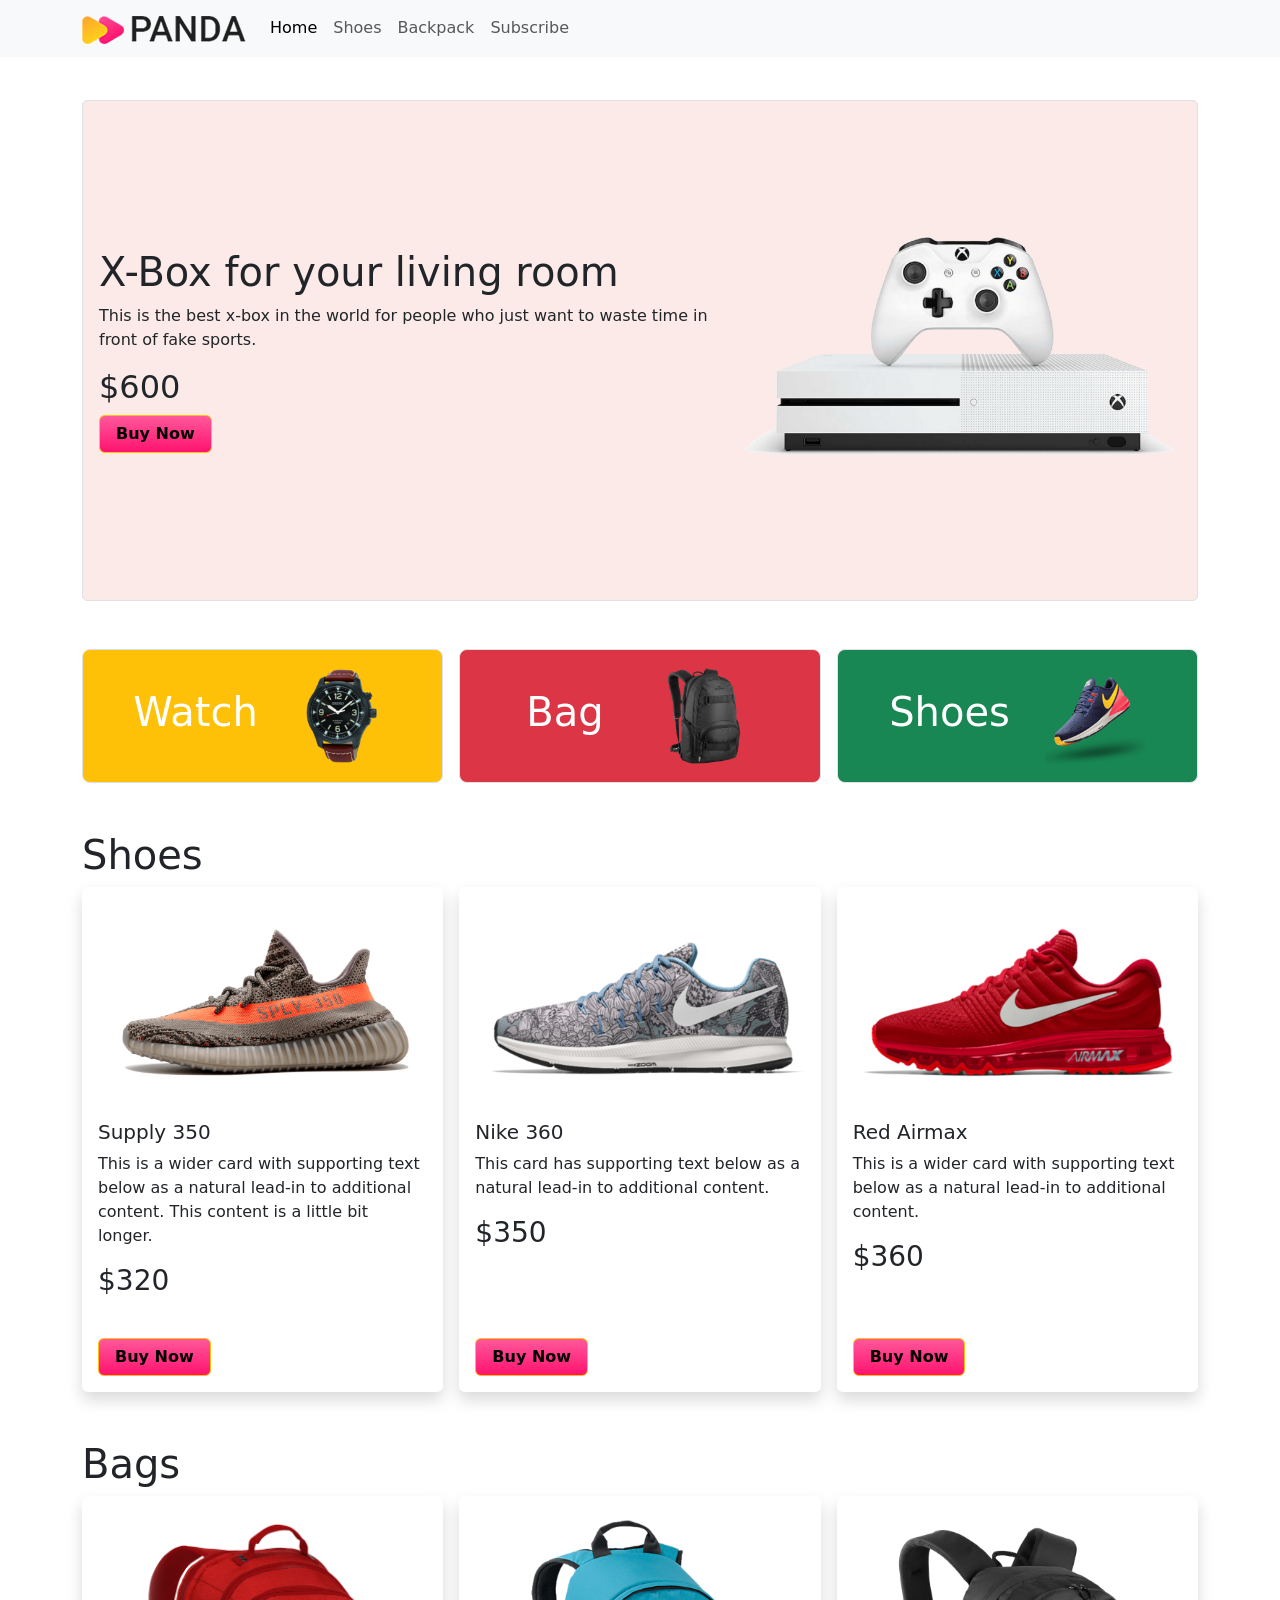
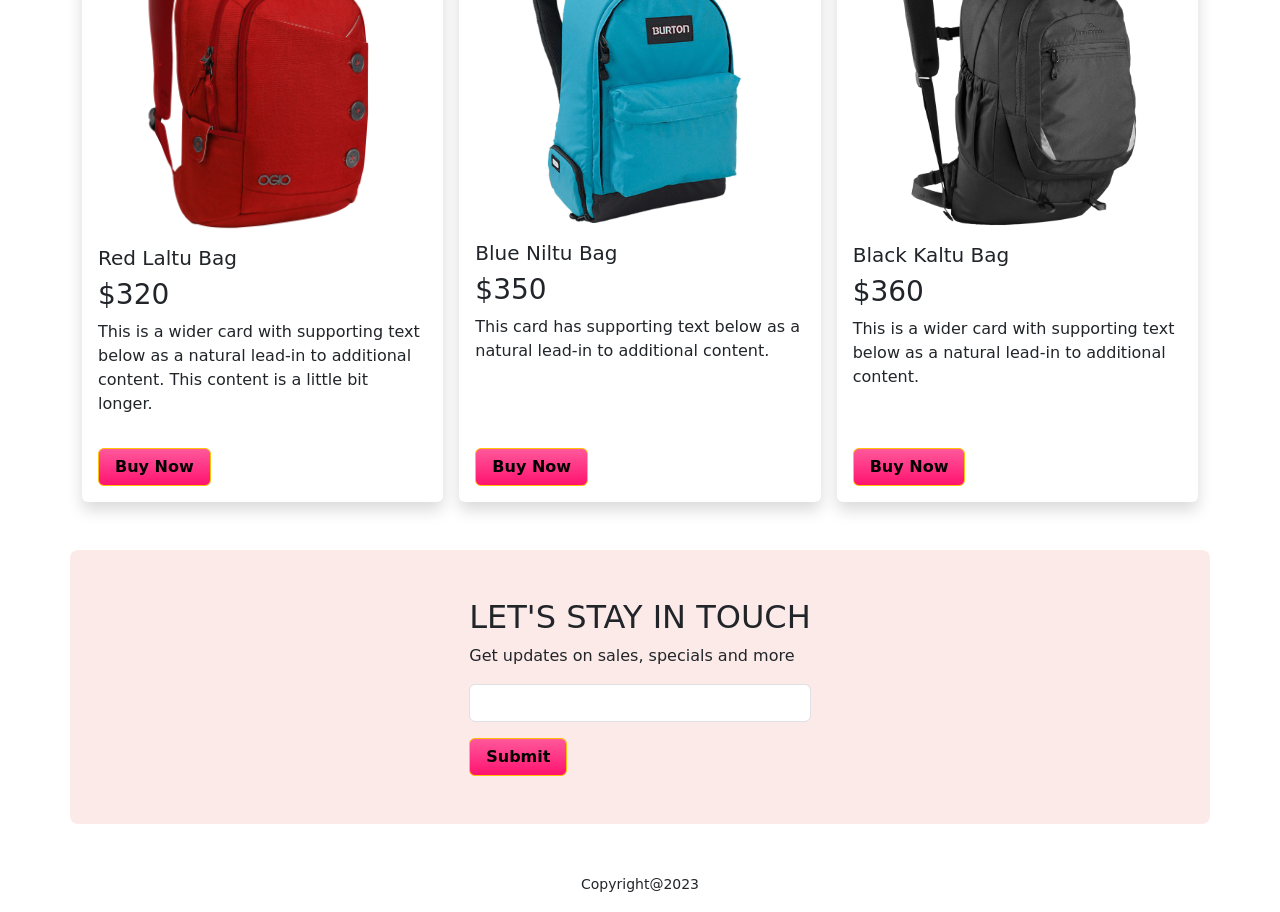
<file: index.html>
<!DOCTYPE html>
<html lang="en">

<head>
    <meta charset="UTF-8">
    <meta name="viewport" content="width=device-width, initial-scale=1.0">
    <title>Bootstrap Landing Page</title>
    <link rel="stylesheet" href="css/bootstrap.min.css">
    <link rel="stylesheet" href="style.css">
</head>

<body>
    <header class="container">
        <nav class="navbar navbar-expand-lg fixed-top bg-light">
            <div class="container">
                <a class="navbar-brand" href="#"><img src="images/logo.png" alt=""></a>
                <button class="navbar-toggler" type="button" data-bs-toggle="collapse"
                    data-bs-target="#navbarSupportedContent" aria-controls="navbarSupportedContent"
                    aria-expanded="false" aria-label="Toggle navigation">
                    <span class="navbar-toggler-icon"></span>
                </button>
                <div class="collapse navbar-collapse" id="navbarSupportedContent">
                    <ul class="navbar-nav me-auto mb-2 mb-lg-0">
                        <li class="nav-item">
                            <a class="nav-link active" aria-current="page" href="#home">Home</a>
                        </li>
                        <li class="nav-item">
                            <a class="nav-link" href="#shoes">Shoes</a>
                        </li>
                        <li class="nav-item">
                            <a class="nav-link" href="#bags">Backpack</a>
                        </li>
                        <li class="nav-item">
                            <a class="nav-link" href="#subscribe">Subscribe</a>
                        </li>
                    </ul>
                </div>
            </div>
        </nav>
        <section id="home" style="margin-top: 100px;">
            <div id="carouselExampleSlidesOnly" class="carousel slide" data-bs-ride="carousel">
                <div class="carousel-inner">
                    <div class="carousel-item active panda-bg-info border rounded p-3">
                        <div class="row">
                            <div class="col-lg-7 d-flex align-items-center ">
                                <div>
                                    <h1>Cool Dude Headphone</h1>
                                    <p>This is the best headphone in the world for people who just want to waste time infront of funky world.
                                    </p>
                                    <h2>$420</h2>
                                    <div class="btn panda-btn-buy-now px-3 fw-bold">Buy Now</div>
                                </div>
                            </div>
                            <div class="col-lg-5">
                                <img src="images/banner-images/headphone.png" class="d-block w-100" alt="">
                            </div>
                        </div>
                    </div>
                    <div class="carousel-item active panda-bg-info border rounded p-3">
                        <div class="row">
                            <div class="col-lg-7 d-flex align-items-center ">
                                <div>
                                    <h1>Mega LCD TV For Sports</h1>
                                    <p>This is the best tv in the world for people who just want to waste time in front of tv.</p>
                                    <h2>$1200</h2>
                                    <div class="btn panda-btn-buy-now px-3 fw-bold">Buy Now</div>
                                </div>
                            </div>
                            <div class="col-lg-5">
                                <img src="images/banner-images/tv.png" class="d-block w-100" alt="">
                            </div>
                        </div>
                    </div>
                    <div class="carousel-item active panda-bg-info border rounded p-3">
                        <div class="row">
                            <div class="col-lg-7 d-flex align-items-center ">
                                <div>
                                    <h1>X-Box for your living room</h1>
                                    <p>This is the best x-box in the world for people who just want to waste time in front of fake sports.
                                    </p>
                                    <h2>$600</h2>
                                    <div class="btn panda-btn-buy-now px-3 fw-bold">Buy Now</div>
                                </div>
                            </div>
                            <div class="col-lg-5">
                                <img src="images/banner-images/xbox.png" class="d-block w-100" alt="">
                            </div>
                        </div>
                    </div>
                </div>
            </div>
        </section>
    </header>
    <main>
        <section>
            <div class="container text-center my-5 categories">
                <div class="row g-3">
                    <div class="col-lg-4 col-md-6 col-sm-12 col-12">
                        <div class="p-3 border rounded-3 bg-warning d-flex align-items-center justify-content-evenly">
                            <h1 class="text-white">Watch</h1>
                            <img class="img-fluid" src="images/categories/watch.png" alt="">
                        </div>
                    </div>
                    <div class="col-lg-4 col-md-6 col-sm-12 col-12">
                        <div class="p-3 border rounded-3 bg-danger d-flex align-items-center justify-content-evenly">
                            <h1 class="text-white">Bag</h1>
                            <img class="img-fluid" src="images/categories/bag.png" alt="">
                        </div>
                    </div>
                    <div class="col-lg-4 col-md-6 col-sm-12 col-12">
                        <div class="p-3 border rounded-3 bg-success d-flex align-items-center justify-content-evenly">
                            <h1 class="text-white">Shoes</h1>
                            <img class="img-fluid" src="images/categories/shoes.png" alt="">
                        </div>
                    </div>
                </div>
            </div>
        </section>
    </main>
    <section class="container my-5" id="shoes">
        <h1>Shoes</h1>
        <div class="row row-cols-1 row-cols-md-2 row-cols-lg-3 g-3">
            <div class="col">
              <div class="card border border-0 shadow h-100">
                <img class="img-fluid" src="images/shoes/shoe-1.png" class="card-img-top" alt="...">
                <div class="card-body">
                  <h5 class="card-title">Supply 350</h5>
                  <p class="card-text">This is a wider card with supporting text below as a natural lead-in to additional content. This content is a little bit longer.</p>
                  <h3>$320</h3>
                </div>
                <div class="m-3">
                    <div class="btn panda-btn-buy-now px-3 fw-bold">Buy Now</div>
                </div>
              </div>
            </div>
            <div class="col">
              <div class="card border border-0 shadow h-100">
                <img aria-colcount="img-fluid" src="images/shoes/shoe-2.png" class="card-img-top" alt="...">
                <div class="card-body">
                  <h5 class="card-title">Nike 360</h5>
                  <p class="card-text">This card has supporting text below as a natural lead-in to additional content.</p>
                  <h3>$350</h3>
                </div>
                <div class="m-3">
                    <div class="btn panda-btn-buy-now px-3 fw-bold">Buy Now</div>
                </div>
              </div>
            </div>
            <div class="col">
              <div class="card border border-0 shadow h-100">
                <img class="img-fluid" src="images/shoes/shoe-3.png" class="card-img-top" alt="...">
                <div class="card-body">
                  <h5 class="card-title">Red Airmax</h5>
                  <p class="card-text">This is a wider card with supporting text below as a natural lead-in to additional content.</p>
                  <h3>$360</h3>
                </div>
                <div class="m-3">
                    <div class="btn panda-btn-buy-now px-3 fw-bold">Buy Now</div>
                </div>
              </div>
            </div>
          </div>
    </section>
    <section class="container my-5 " id="bags">
        <h1>Bags</h1>
        <div class="row row-cols-1 row-cols-md-2 row-cols-lg-3 g-3">
            <div class="col">
              <div class="card border border-0 shadow h-100">
                <img class="img-fluid" src="images/bags/bag-1.png" class="card-img-top" alt="...">
                <div class="card-body">
                  <h5 class="card-title">Red Laltu Bag</h5>
                  <h3>$320</h3>
                  <p class="card-text">This is a wider card with supporting text below as a natural lead-in to additional content. This content is a little bit longer.</p>
                </div>
                <div class="m-3">
                    <div class="btn panda-btn-buy-now px-3 fw-bold">Buy Now</div>
                </div>
              </div>
            </div>
            <div class="col">
              <div class="card border border-0 shadow h-100">
                <img aria-colcount="img-fluid" src="images/bags/bag-2.png" class="card-img-top" alt="...">
                <div class="card-body">
                  <h5 class="card-title">Blue Niltu Bag</h5>
                  <h3>$350</h3>
                  <p class="card-text">This card has supporting text below as a natural lead-in to additional content.</p>                </div>
                <div class="m-3">
                    <div class="btn panda-btn-buy-now px-3 fw-bold">Buy Now</div>
                </div>
              </div>
            </div>
            <div class="col">
              <div class="card border border-0 shadow h-100">
                <img class="img-fluid" src="images/bags/bag-3.png" class="card-img-top" alt="...">
                <div class="card-body">
                  <h5 class="card-title">Black Kaltu Bag</h5>
                  <h3>$360</h3>
                  <p class="card-text">This is a wider card with supporting text below as a natural lead-in to additional content.</p>
                </div>
                <div class="m-3">
                    <div class="btn panda-btn-buy-now px-3 fw-bold">Buy Now</div>
                </div>
              </div>
            </div>
          </div>
    </section>
    <section class="container d-flex justify-content-center align-items-center my-5 panda-bg-info py-5 rounded-3" id="subscribe">
        <div>
            <h2>LET'S STAY IN TOUCH</h2>
            <p>Get updates on sales, specials and more</p>
            <form>
                <div class="mb-3">
                  <input type="email" class="form-control" id="exampleInputEmail1" aria-describedby="emailHelp">
                </div>
                <button type="submit" class="btn panda-btn-buy-now px-3 fw-bold">Submit</button>
            </form>
        </div>
    </section>
    <footer class="text-center">
        <p><small>Copyright@2023</small></p>
    </footer>





    <script src="js/bootstrap.bundle.min.js"></script>
    <script src="js/bootstrap.min.js"></script>
</body>

</html>
</file>
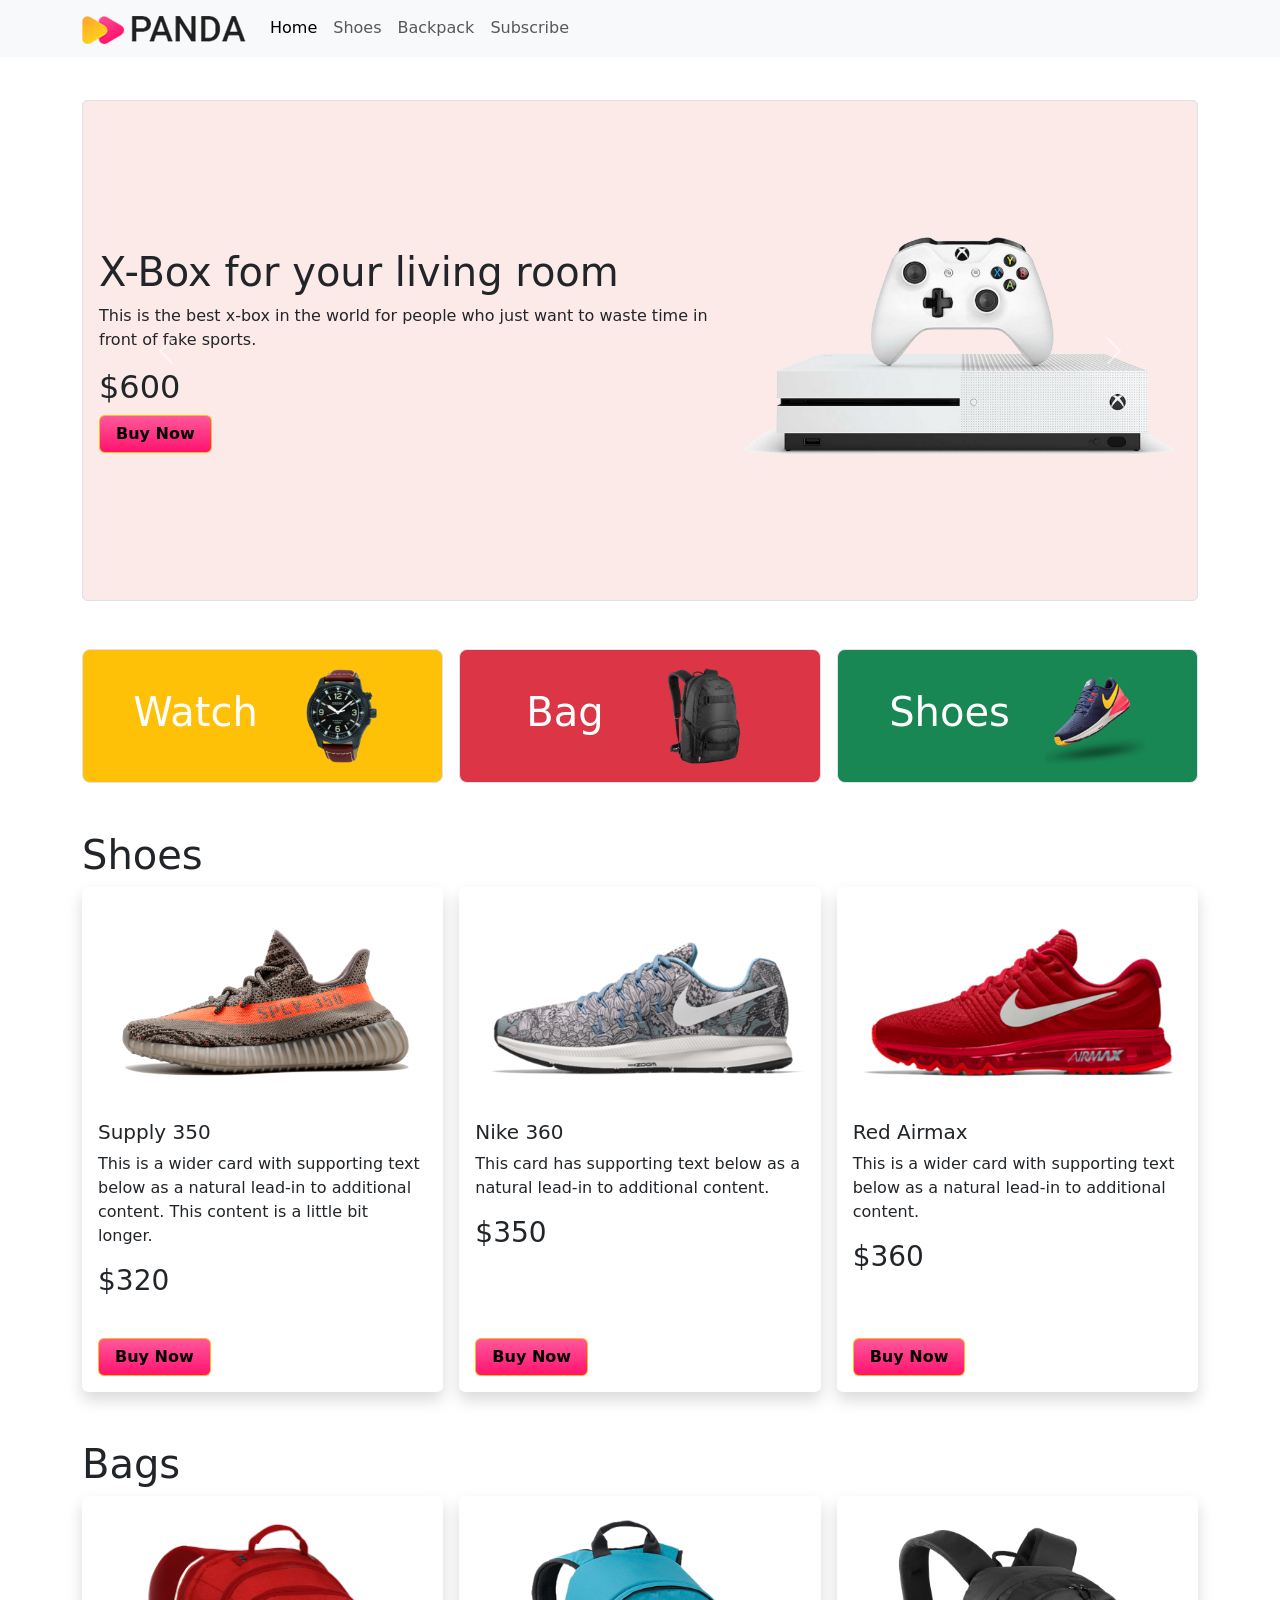
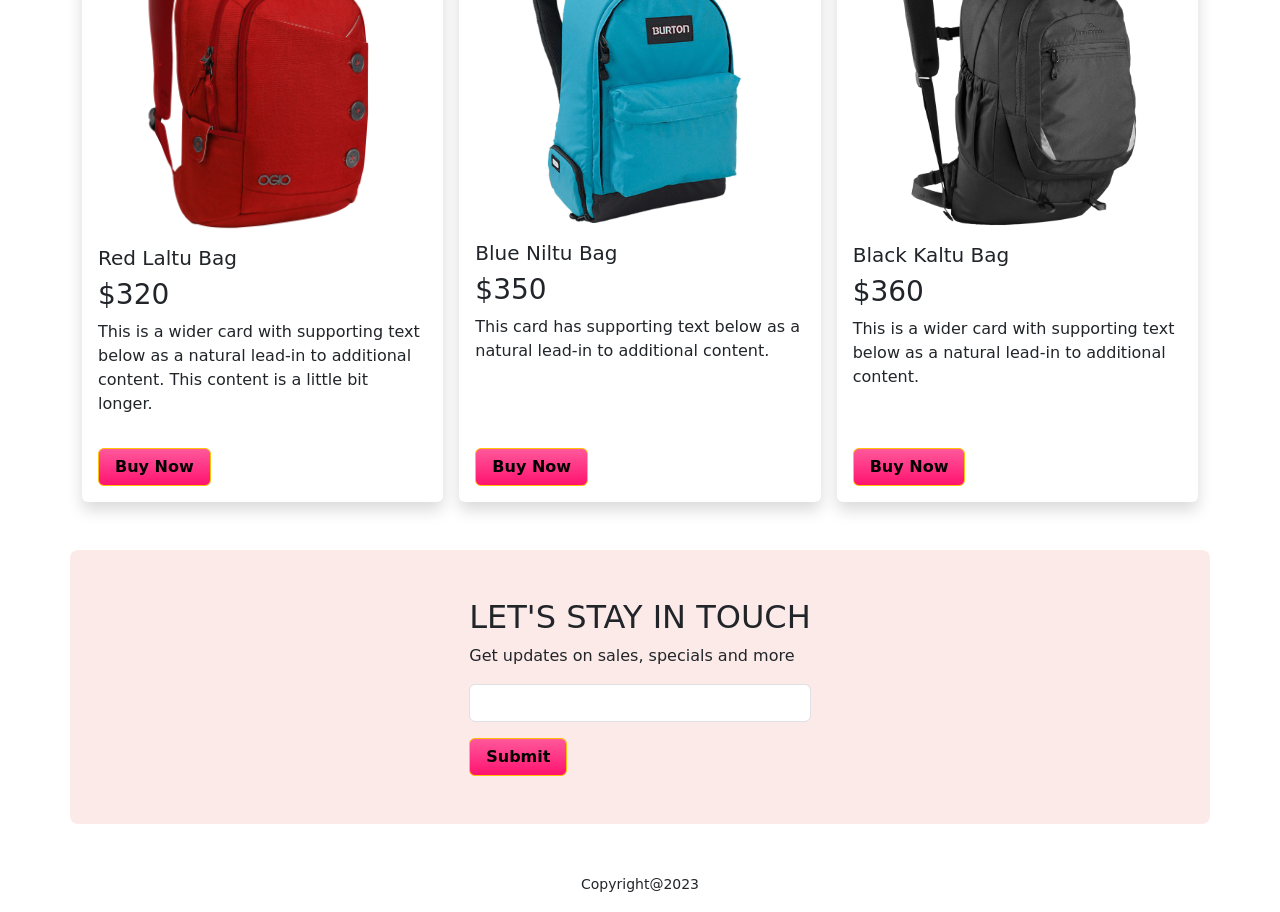
<file: panda commarce/index.html>
<!DOCTYPE html>
<html lang="en">

<head>
    <meta charset="UTF-8">
    <meta name="viewport" content="width=device-width, initial-scale=1.0">
    <title>Bootstrap Landing Page</title>
    <link rel="stylesheet" href="css/bootstrap.min.css">
    <link rel="stylesheet" href="style.css">
</head>

<body>
    <header class="container">
        <nav class="navbar navbar-expand-lg fixed-top bg-light">
            <div class="container">
                <a class="navbar-brand" href="#"><img src="images/logo.png" alt=""></a>
                <button class="navbar-toggler" type="button" data-bs-toggle="collapse"
                    data-bs-target="#navbarSupportedContent" aria-controls="navbarSupportedContent"
                    aria-expanded="false" aria-label="Toggle navigation">
                    <span class="navbar-toggler-icon"></span>
                </button>
                <div class="collapse navbar-collapse" id="navbarSupportedContent">
                    <ul class="navbar-nav me-auto mb-2 mb-lg-0">
                        <li class="nav-item">
                            <a class="nav-link active" aria-current="page" href="#home">Home</a>
                        </li>
                        <li class="nav-item">
                            <a class="nav-link" href="#shoes">Shoes</a>
                        </li>
                        <li class="nav-item">
                            <a class="nav-link" href="#bags">Backpack</a>
                        </li>
                        <li class="nav-item">
                            <a class="nav-link" href="#subscribe">Subscribe</a>
                        </li>
                    </ul>
                </div>
            </div>
        </nav>
        <section id="home" style="margin-top: 100px;">
            <div id="carouselExample" class="carousel slide">
                <div class="carousel-inner">
                    <div class="carousel-item active panda-bg-info border rounded p-3">
                        <div class="row">
                            <div class="col-lg-7 d-flex align-items-center ">
                                <div>
                                    <h1>Cool Dude Headphone</h1>
                                    <p>This is the best headphone in the world for people who just want to waste time infront of funky world.</p>
                                    <h2>$420</h2>
                                    <div class="btn panda-btn-buy-now px-3 fw-bold">Buy Now</div>
                                </div>
                            </div>
                            <div class="col-lg-5">
                                <img src="images/banner-images/headphone.png" class="d-block w-100" alt="">
                            </div>
                        </div>
                    </div>
                    <div class="carousel-item active panda-bg-info border rounded p-3">
                        <div class="row">
                            <div class="col-lg-7 d-flex align-items-center ">
                                <div>
                                    <h1>Mega LCD TV For Sports</h1>
                                    <p>This is the best tv in the world for people who just want to waste time in front of tv.</p>
                                    <h2>$1200</h2>
                                    <div class="btn panda-btn-buy-now px-3 fw-bold">Buy Now</div>
                                </div>
                            </div>
                            <div class="col-lg-5">
                                <img src="images/banner-images/tv.png" class="d-block w-100" alt="">
                            </div>
                        </div>
                    </div>
                    <div class="carousel-item active panda-bg-info border rounded p-3">
                        <div class="row">
                            <div class="col-lg-7 d-flex align-items-center ">
                                <div>
                                    <h1>X-Box for your living room</h1>
                                    <p>This is the best x-box in the world for people who just want to waste time in front of fake sports.</p>
                                    <h2>$600</h2>
                                    <div class="btn panda-btn-buy-now px-3 fw-bold">Buy Now</div>
                                </div>
                            </div>
                            <div class="col-lg-5">
                                <img src="images/banner-images/xbox.png" class="d-block w-100" alt="">
                            </div>
                        </div>
                    </div>
                </div>
                <button class="carousel-control-prev" type="button" data-bs-target="#carouselExample"
                    data-bs-slide="prev">
                    <span class="carousel-control-prev-icon" aria-hidden="true"></span>
                    <span class="visually-hidden">Previous</span>
                </button>
                <button class="carousel-control-next" type="button" data-bs-target="#carouselExample"
                    data-bs-slide="next">
                    <span class="carousel-control-next-icon" aria-hidden="true"></span>
                    <span class="visually-hidden">Next</span>
                </button>
            </div>
        </section>
    </header>
    <main>
        <section>
            <div class="container text-center my-5 categories">
                <div class="row g-3">
                    <div class="col-lg-4 col-md-6 col-sm-12 col-12">
                        <div class="p-3 border rounded-3 bg-warning d-flex align-items-center justify-content-evenly">
                            <h1 class="text-white">Watch</h1>
                            <img class="img-fluid" src="images/categories/watch.png" alt="">
                        </div>
                    </div>
                    <div class="col-lg-4 col-md-6 col-sm-12 col-12">
                        <div class="p-3 border rounded-3 bg-danger d-flex align-items-center justify-content-evenly">
                            <h1 class="text-white">Bag</h1>
                            <img class="img-fluid" src="images/categories/bag.png" alt="">
                        </div>
                    </div>
                    <div class="col-lg-4 col-md-6 col-sm-12 col-12">
                        <div class="p-3 border rounded-3 bg-success d-flex align-items-center justify-content-evenly">
                            <h1 class="text-white">Shoes</h1>
                            <img class="img-fluid" src="images/categories/shoes.png" alt="">
                        </div>
                    </div>
                </div>
            </div>
        </section>
    </main>
    <section class="container my-5" id="shoes">
        <h1>Shoes</h1>
        <div class="row row-cols-1 row-cols-md-2 row-cols-lg-3 g-3">
            <div class="col">
              <div class="card border border-0 shadow h-100">
                <img class="img-fluid" src="images/shoes/shoe-1.png" class="card-img-top" alt="...">
                <div class="card-body">
                  <h5 class="card-title">Supply 350</h5>
                  <p class="card-text">This is a wider card with supporting text below as a natural lead-in to additional content. This content is a little bit longer.</p>
                  <h3>$320</h3>
                </div>
                <div class="m-3">
                    <div class="btn panda-btn-buy-now px-3 fw-bold">Buy Now</div>
                </div>
              </div>
            </div>
            <div class="col">
              <div class="card border border-0 shadow h-100">
                <img aria-colcount="img-fluid" src="images/shoes/shoe-2.png" class="card-img-top" alt="...">
                <div class="card-body">
                  <h5 class="card-title">Nike 360</h5>
                  <p class="card-text">This card has supporting text below as a natural lead-in to additional content.</p>
                  <h3>$350</h3>
                </div>
                <div class="m-3">
                    <div class="btn panda-btn-buy-now px-3 fw-bold">Buy Now</div>
                </div>
              </div>
            </div>
            <div class="col">
              <div class="card border border-0 shadow h-100">
                <img class="img-fluid" src="images/shoes/shoe-3.png" class="card-img-top" alt="...">
                <div class="card-body">
                  <h5 class="card-title">Red Airmax</h5>
                  <p class="card-text">This is a wider card with supporting text below as a natural lead-in to additional content.</p>
                  <h3>$360</h3>
                </div>
                <div class="m-3">
                    <div class="btn panda-btn-buy-now px-3 fw-bold">Buy Now</div>
                </div>
              </div>
            </div>
          </div>
    </section>
    <section class="container my-5 " id="bags">
        <h1>Bags</h1>
        <div class="row row-cols-1 row-cols-md-2 row-cols-lg-3 g-3">
            <div class="col">
              <div class="card border border-0 shadow h-100">
                <img class="img-fluid" src="images/bags/bag-1.png" class="card-img-top" alt="...">
                <div class="card-body">
                  <h5 class="card-title">Red Laltu Bag</h5>
                  <h3>$320</h3>
                  <p class="card-text">This is a wider card with supporting text below as a natural lead-in to additional content. This content is a little bit longer.</p>
                </div>
                <div class="m-3">
                    <div class="btn panda-btn-buy-now px-3 fw-bold">Buy Now</div>
                </div>
              </div>
            </div>
            <div class="col">
              <div class="card border border-0 shadow h-100">
                <img aria-colcount="img-fluid" src="images/bags/bag-2.png" class="card-img-top" alt="...">
                <div class="card-body">
                  <h5 class="card-title">Blue Niltu Bag</h5>
                  <h3>$350</h3>
                  <p class="card-text">This card has supporting text below as a natural lead-in to additional content.</p>                </div>
                <div class="m-3">
                    <div class="btn panda-btn-buy-now px-3 fw-bold">Buy Now</div>
                </div>
              </div>
            </div>
            <div class="col">
              <div class="card border border-0 shadow h-100">
                <img class="img-fluid" src="images/bags/bag-3.png" class="card-img-top" alt="...">
                <div class="card-body">
                  <h5 class="card-title">Black Kaltu Bag</h5>
                  <h3>$360</h3>
                  <p class="card-text">This is a wider card with supporting text below as a natural lead-in to additional content.</p>
                </div>
                <div class="m-3">
                    <div class="btn panda-btn-buy-now px-3 fw-bold">Buy Now</div>
                </div>
              </div>
            </div>
          </div>
    </section>
    <section class="container d-flex justify-content-center align-items-center my-5 panda-bg-info py-5 rounded-3" id="subscribe">
        <div>
            <h2>LET'S STAY IN TOUCH</h2>
            <p>Get updates on sales, specials and more</p>
            <form>
                <div class="mb-3">
                  <input type="email" class="form-control" id="exampleInputEmail1" aria-describedby="emailHelp">
                </div>
                <button type="submit" class="btn panda-btn-buy-now px-3 fw-bold">Submit</button>
            </form>
        </div>
    </section>
    <footer class="text-center">
        <p><small>Copyright@2023</small></p>
    </footer>





    <script src="js/bootstrap.bundle.min.js"></script>
    <script src="js/bootstrap.min.js"></script>
</body>

</html>
</file>
<file: style.css>
.panda-bg-info{
    background-color: #fceae8;
}
.categories img{
    width: 100px;
}
.panda-btn-buy-now{
    background-image: linear-gradient(#ff589b 0%, #ff136f 100%);
}
</file>
<file: panda commarce/style.css>
.panda-bg-info{
    background-color: #fceae8;
}
.categories img{
    width: 100px;
}
.panda-btn-buy-now{
    background-image: linear-gradient(#ff589b 0%, #ff136f 100%);
}
</file>
